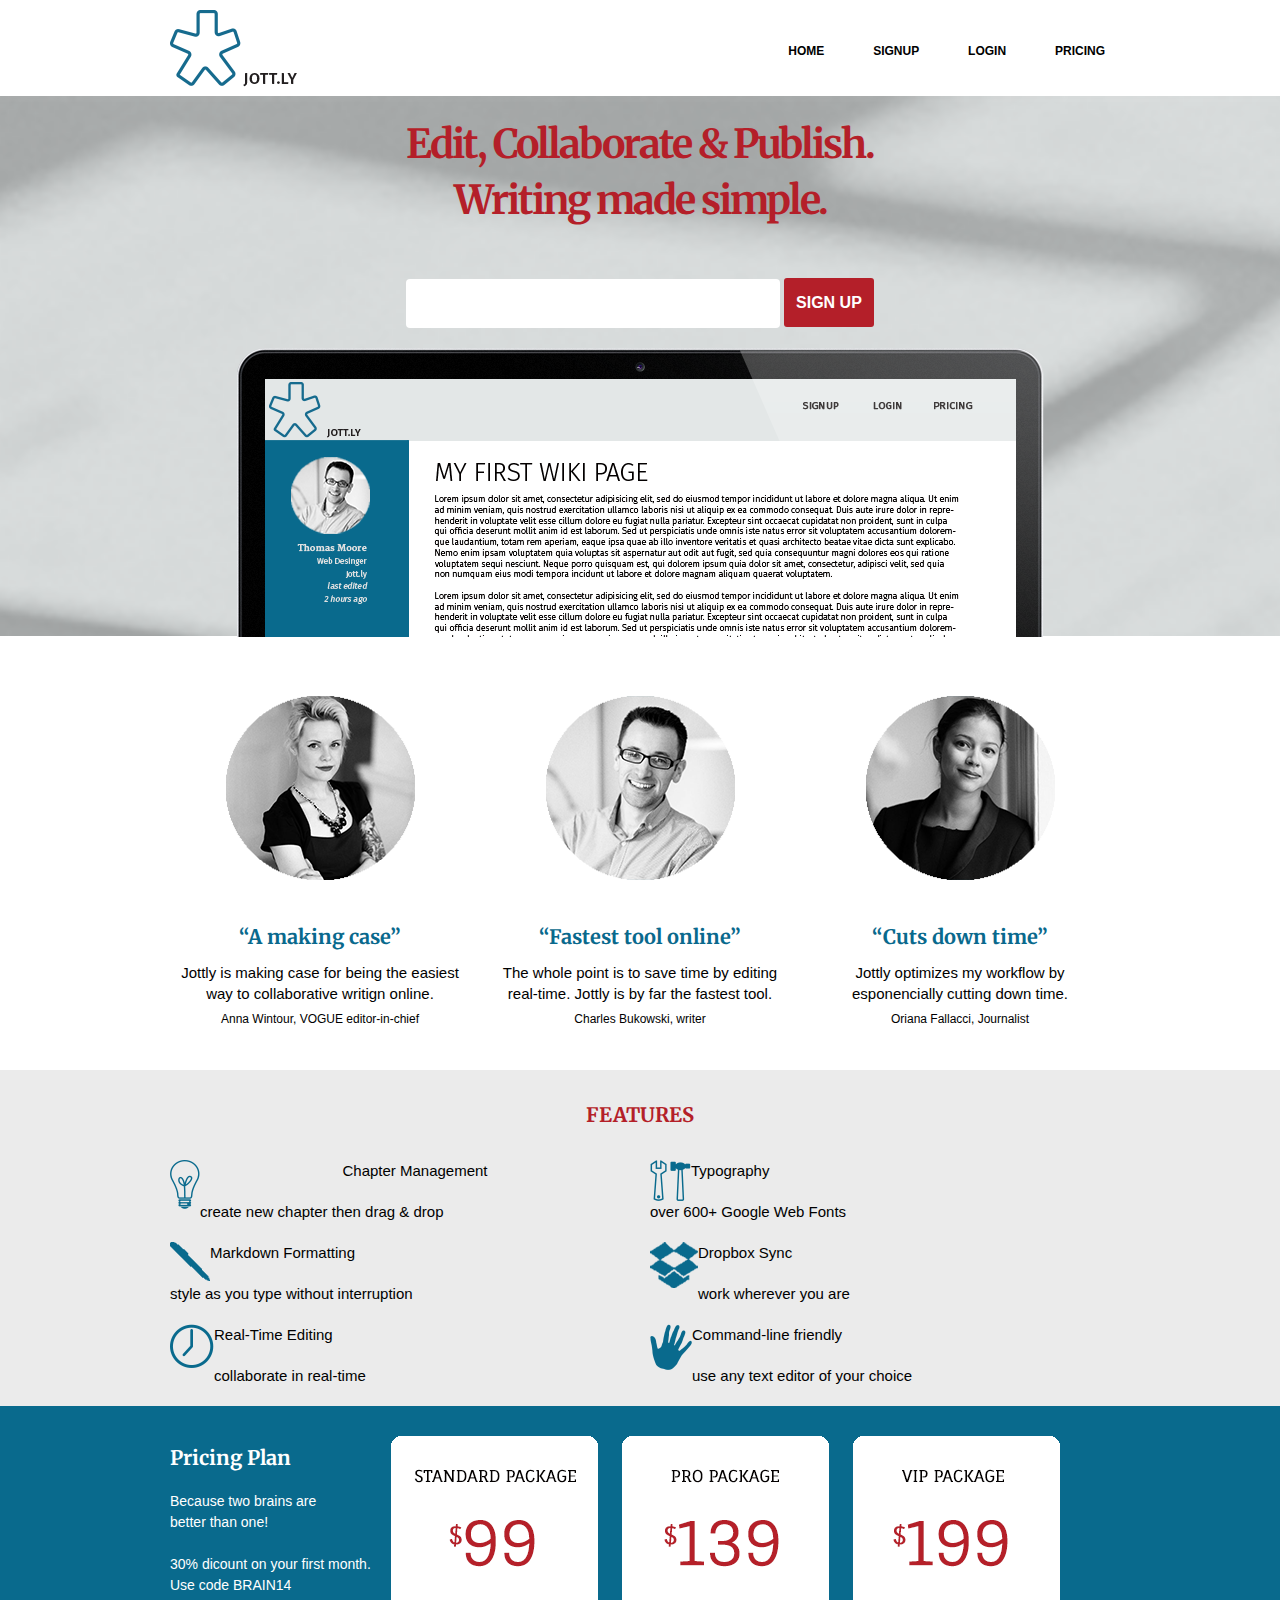
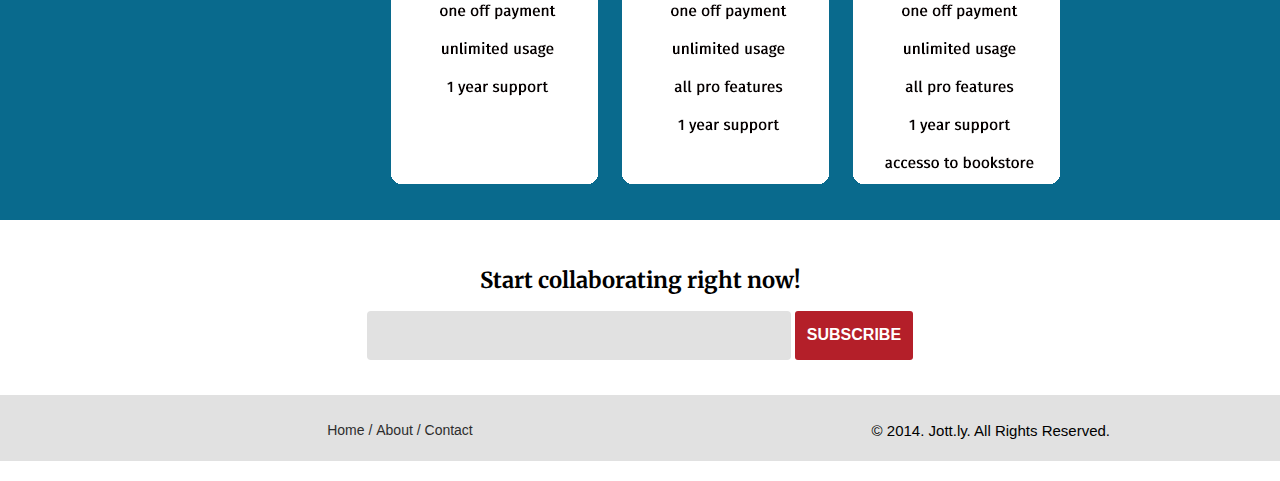
<file: Jottly-Landing-Page/index.html>
<!DOCTYPE html>
<!--[if lt IE 7 ]><html class="ie ie6" lang="en"> <![endif]-->
<!--[if IE 7 ]><html class="ie ie7" lang="en"> <![endif]-->
<!--[if IE 8 ]><html class="ie ie8" lang="en"> <![endif]-->
<!--[if (gte IE 9)|!(IE)]><!--><html lang="en"> <!--<![endif]-->
<head>

	<!-- Basic Page Needs
  ================================================== -->
	<meta charset="utf-8">
	<title>Jott.ly | A simple wiki-like web app</title>
	<meta name="description" content="">
	<meta name="author" content="">

	<!-- Mobile Specific Metas
  ================================================== -->
	<meta name="viewport" content="width=device-width, initial-scale=1, maximum-scale=1">

	<!-- CSS
  ================================================== -->
	<link rel="stylesheet" href="stylesheets/base.css">
	<link rel="stylesheet" href="stylesheets/skeleton.css">
	<link rel="stylesheet" href="stylesheets/style.css">
	<link rel="stylesheet" href="stylesheets/layout.css">

	<link href='http://fonts.googleapis.com/css?family=Merriweather' rel='stylesheet' type='text/css'>

</head>
<body>
	<!-- This is where your header will begin -->
	<div id="header">
		<div class="container">
			<header class="sixteen columns">
				<h1 class="logo">
					<a href="#"><img src="images/logo-1-v-5.png" /></a>
				</h1>
				<nav>
					<ul>
						<li class="selected"><a href="#">Home</a></li>
						<li><a href="#">Signup</a></li>
						<li><a href="#">Login</a></li>
						<li><a href="#">Pricing</a></li>
					</ul>
				</nav>
			</header>
		</div>
		<div id="marketing" class="ten columns offset-by-three">
				<h1>Edit, Collaborate & Publish. </h1>
				<h1>Writing made simple.</h1>
				<h2>The easy collaborative writing tool to edit, share & post content with your peers.</h2>
		<div id="subscribe">
     			<div class="ten columns offset-by-three">
            <form action="">
                <input type="text" />
                <button type="button" onclick="myFunction();">Sign Up</button>
                <script>
				function myFunction() {
    			alert("Thank you for choosing Jott.ly");
				}
				</script>
            </form>
			<div id="screengrab" class="sixteen columns">
				<img src="images/MacBook-Pro.png" />
			</div>
		</div>
	</div>
	<!-- This is where your header will end -->

	<!-- This is where the three testimonials will reside -->
	<div id="testimonials">
		<div class="container">
		<div class="one-third column">
			<span class="ellipse">
				<a href="#"><img src="images/testimonal-1.png" /></a>&nbsp;</span>
			<h3>“A making case”</h3>
			<p>Jottly is making case for being the easiest way to collaborative writign online.</p>
			<p class="title">Anna Wintour, VOGUE editor-in-chief<p>
		</div>
		<div class="one-third column">
			<span class="ellipse">
				<a href="#"><img src="images/testimonal-2.png" /></a>&nbsp;</span>
			<h3>“Fastest tool online”</h3>
			<p>The whole point is to save time by editing real-time. Jottly is by far the fastest tool.</p>
			<p class="title">Charles Bukowski, writer</p>
		</div>
		<div class="one-third column">
			<span class="ellipse">
				<a href="#"><img src="images/testimonal-3.png" /></a>&nbsp;</span>
			<h3>“Cuts down time”</h3>
			<p>Jottly optimizes my workflow by esponencially cutting down time.</p>
			<p class="title">Oriana Fallacci, Journalist</p>
		</div>
	</div>
	<!-- This is where your testimonials end -->

	<!-- This is where your first feature begins -->
	<div id="features">
		<div class="container">
				<div class="ten columns offset-by-three">
					<h4>FEATURES</h4>
				</div>
					<div class="container">
						<div class="eight columns">
						<div>
							<a href="#"><img src="images/icon-1.png" align="left"/>
						<p>Chapter Management</p> 
							<p class="text" align="left">create new chapter then drag & drop</p>
							</div>
						<div>
							<a href="#"><img src="images/icon-2.png" align="left"/>
						<p align="left">Markdown Formatting </p> 
							<p class="text" align="left">style as you type without interruption</p>
						</div>
						<div>
						<a href="#"><img src="images/icon-3.png" align="left"/>
						<p align="left">Real-Time Editing</p> 
							<p class="text" align="left">collaborate in real-time</p>
						</div>
					</div>
						<div class="container">
						<div class="eight columns right" >
							<div> <a href="#"><img src="images/icon-4.png" align="left"/>
							<p align="left">Typography</p> 
								<p class="text" align="left">over 600+ Google Web Fonts</p>
							</div>
							<div>
							<a href="#"><img src="images/icon-5.png" align="left"/>
							<p align="left"> Dropbox Sync</p> 
							<p class="text" align="left">work wherever you are</p>
							</div>
							<div>
							<a href="#"><img src="images/icon-6.png" align="left"/>
						<p align="left">Command-line friendly</p> 
							<p class="text" align="left">use any text editor of your choice</p>
							</div>
						</div>
					</div>
				</div>
			</div>		
		</div>		
	<!-- This is the end of your first feature -->

	<!-- This is where your second feature begins -->
	<div id="Pricing">	
		<div class="container">
			<div class="one-fourth columns" align="left">
				<h5>Pricing Plan</h5>
				<p><br>Because two brains are <br>better than one!</br><br>
				30% dicount on your first month.<br> Use code BRAIN14</br></p>
			</div>
			<div class="one-fourth columns">
		   	 <span class="rectangle">
		   	 	<a href="#"><img class="scale-with-grid" src="images/STANDARD-PACKAGE-.png" align="middle"/></a>&nbsp;</span>
			</div>
			<div class="one-fourth columns">
		   	 <span class="rectangle">
		   	 	<a href="#"><img class="scale-with-grid" src="images/PRO-PACKAGE-.png" align="middle"/></a>&nbsp;</span>
			</div>
			<div class="one-fourth columns">
		   	 <span class="rectangle">
		   	 	<a href="#"><img class="scale-with-grid" src="images/VIP-PACKAGE-.png" align="middle"/></a>&nbsp;</span>
			</div> 
		</div>
	</div>
	<!-- This is the end of your second feature -->

	<!-- This is where the Email Call-To-Action begins -->
	<div id="email">
		<div class="container">
			<div class="ten columns offset-by-three">
				<h6>Start collaborating right now!</h6>
            <form action="">
                <input type="text" />
                <button type="button" onclick="myFunction();">Subscribe</button>
            </form>
			</div>
		</div>
	</div>
	<!-- This is where the Email ends -->

	<!-- This is where your footer begins -->
	<div id="footer">
		<div class="container">
			<div class="eight columns">
				<nav>
					<ul>
						<li><a href="#">Home</a></li> /
						<li><a href="#">About</a></li> /
						<li><a href="#">Contact</a></li>
					</ul>
				</nav>
			</div>
			<div class="eight columns right">
				<p>&copy; 2014. Jott.ly. All Rights Reserved.</p>
			</div>
		</div>
	</div>
	<!-- This is where your footer ends -->

<!-- End Document
================================================== -->
</body>
</html>
</file>
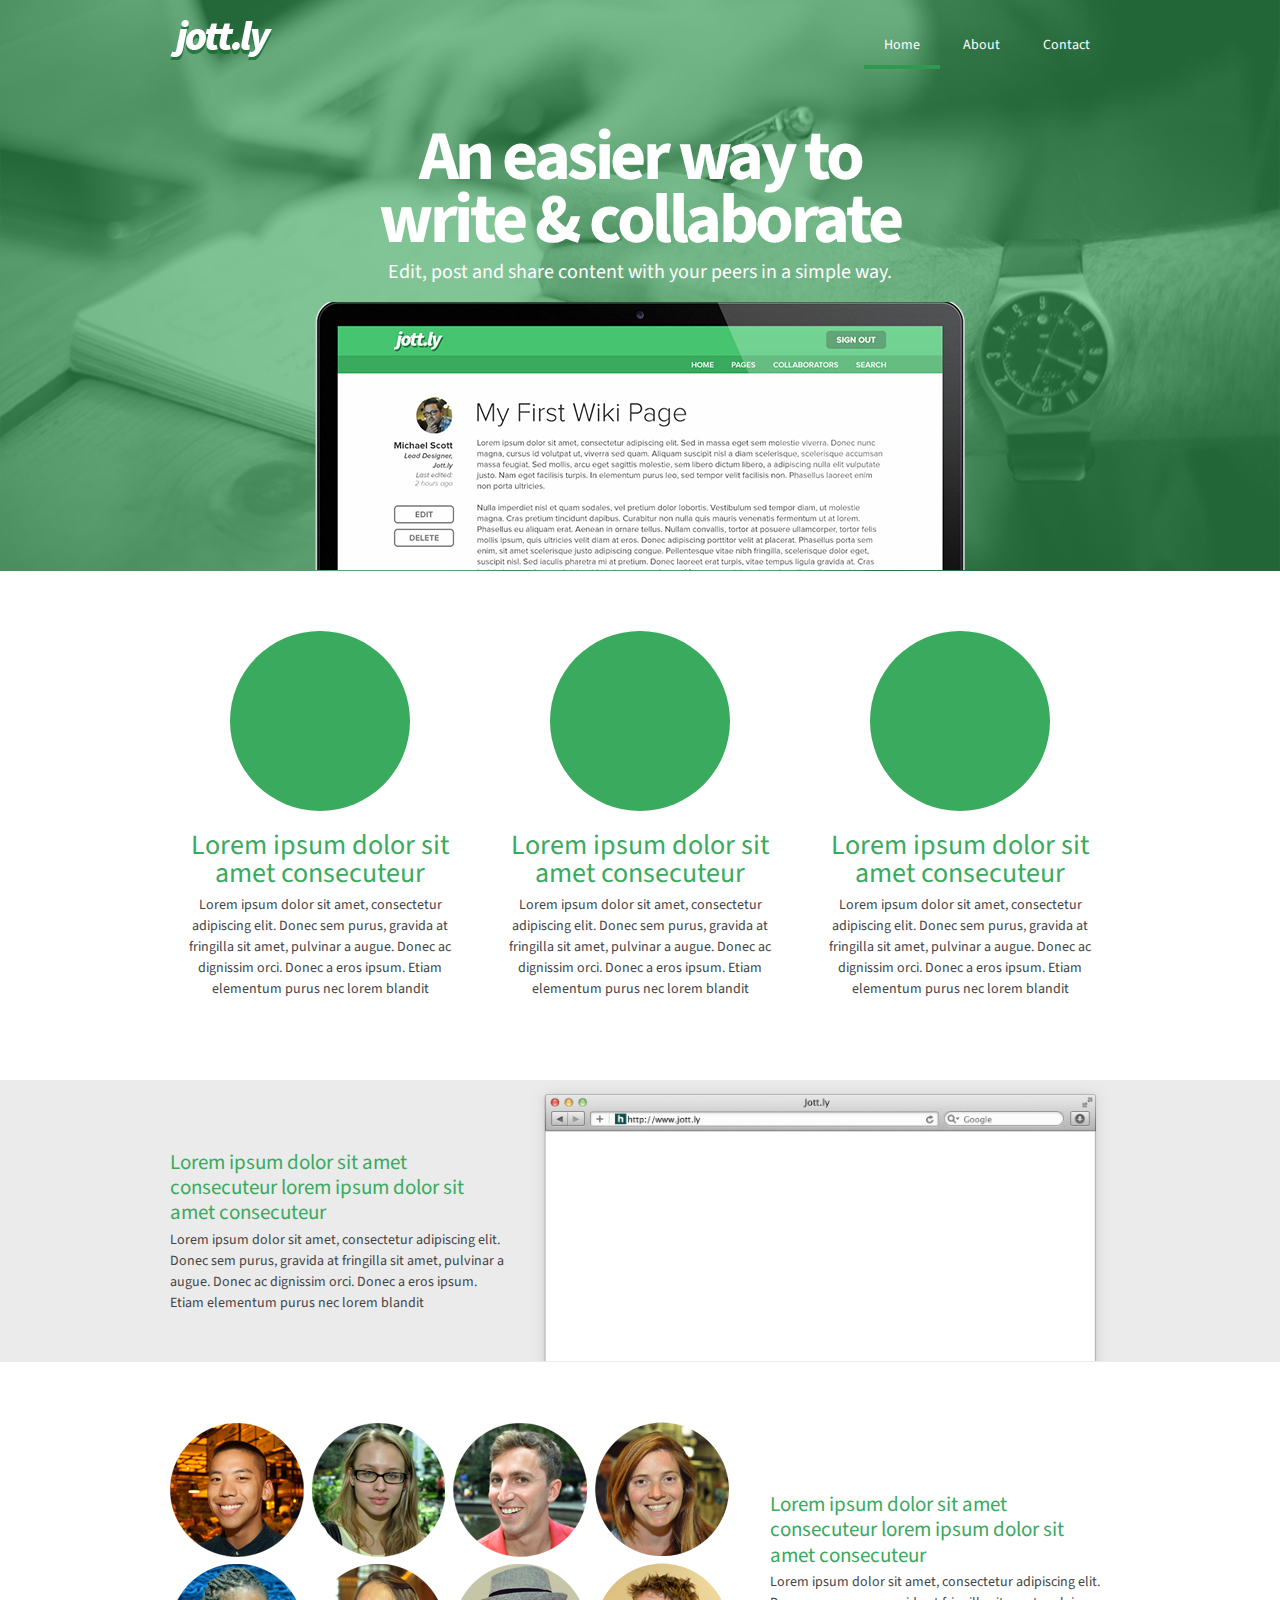
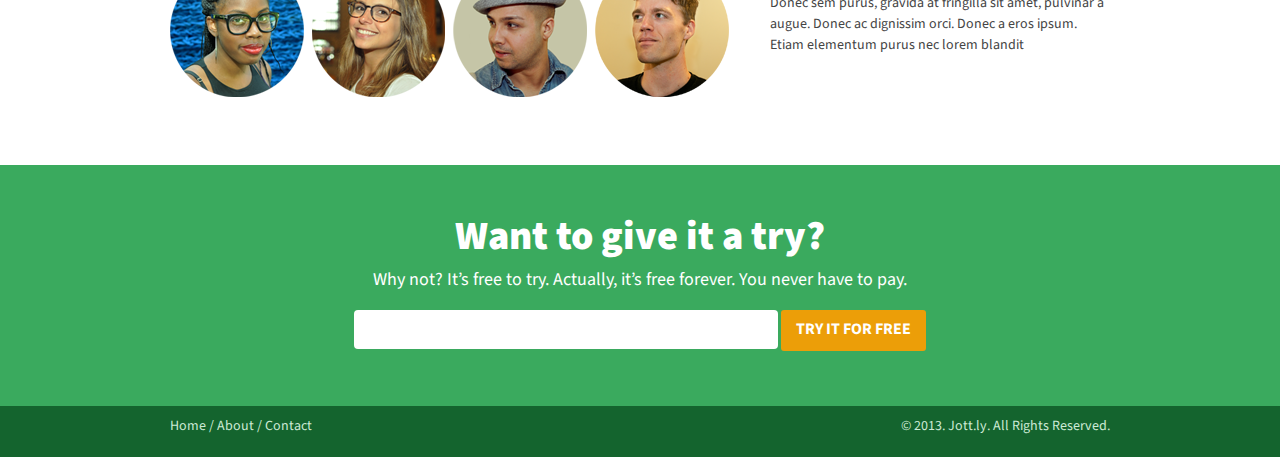
<file: projects/Jottly/index.html>
<!DOCTYPE html>
<!--[if lt IE 7 ]><html class="ie ie6" lang="en"> <![endif]-->
<!--[if IE 7 ]><html class="ie ie7" lang="en"> <![endif]-->
<!--[if IE 8 ]><html class="ie ie8" lang="en"> <![endif]-->
<!--[if (gte IE 9)|!(IE)]><!--><html lang="en"> <!--<![endif]-->
<head>

	<!-- Basic Page Needs
  ================================================== -->
	<meta charset="utf-8">
	<title>Jott.ly | A simple wiki-like web app</title>
	<meta name="description" content="">
	<meta name="author" content="">

	<!-- Mobile Specific Metas
  ================================================== -->
	<meta name="viewport" content="width=device-width, initial-scale=1, maximum-scale=1">

	<!-- CSS
  ================================================== -->
	<link rel="stylesheet" href="stylesheets/base.css">
	<link rel="stylesheet" href="stylesheets/skeleton.css">
	<link rel="stylesheet" href="stylesheets/style.css">
	<link rel="stylesheet" href="stylesheets/layout.css">

	<link href='http://fonts.googleapis.com/css?family=Source+Sans+Pro:300,400,700' rel='stylesheet' type='text/css'>


	<!--[if lt IE 9]>
		<script src="http://html5shim.googlecode.com/svn/trunk/html5.js"></script>
	<![endif]-->

	<!-- Favicons
	================================================== -->
	<link rel="shortcut icon" href="images/favicon.ico">
	<link rel="apple-touch-icon" href="images/apple-touch-icon.png">
	<link rel="apple-touch-icon" sizes="72x72" href="images/apple-touch-icon-72x72.png">
	<link rel="apple-touch-icon" sizes="114x114" href="images/apple-touch-icon-114x114.png">

</head>
<body>
	<!-- This is where your header will begin -->
	<div id="header">
		<div class="container">
			<header class="sixteen columns">
				<h1 class="logo">
					<a href="#"><img src="images/logo.png" /></a>
				</h1>
				<nav>
					<ul>
						<li class="selected"><a href="#">Home</a></li>
						<li><a href="#">About</a></li>
						<li><a href="#">Contact</a></li>
					</ul>
				</nav>
			</header>
			<div id="marketing" class="ten columns offset-by-three">
				<h1>An easier way to write &amp; collaborate</h1>
				<h2>Edit, post and share content with your peers in a simple way.</h2>
			</div>
			<div id="screengrab" class="sixteen columns">
				<img src="images/screengrab.png" />
			</div>
		</div>
	</div>
	<!-- This is where your header will end -->

	<!-- This is where the three columns of quick benefits will reside -->
	<div id="benefits" class="container">
		<div class="one-third column">
			<span class="circle">&nbsp;</span>
			<h3>Lorem ipsum dolor sit amet consecuteur</h3>
			<p>Lorem ipsum dolor sit amet, consectetur adipiscing elit. Donec sem purus, gravida at 
fringilla sit amet, pulvinar a augue. Donec ac dignissim orci. Donec a eros ipsum. Etiam elementum purus nec lorem blandit</p>
		</div>
		<div class="one-third column">
			<span class="circle"></span>
			<h3>Lorem ipsum dolor sit amet consecuteur</h3>
			<p>Lorem ipsum dolor sit amet, consectetur adipiscing elit. Donec sem purus, gravida at 
fringilla sit amet, pulvinar a augue. Donec ac dignissim orci. Donec a eros ipsum. Etiam elementum purus nec lorem blandit</p>
		</div>
		<div class="one-third column">
			<span class="circle"></span>
			<h3>Lorem ipsum dolor sit amet consecuteur</h3>
			<p>Lorem ipsum dolor sit amet, consectetur adipiscing elit. Donec sem purus, gravida at 
fringilla sit amet, pulvinar a augue. Donec ac dignissim orci. Donec a eros ipsum. Etiam elementum purus nec lorem blandit</p>
		</div>
	</div>
	<!-- This is where your benefits end -->

	<!-- This is where your first feature begins -->
	<div id="feature_one">
		<div class="container">
			<div class="six columns">
				<h4>Lorem ipsum dolor sit amet consecuteur lorem ipsum dolor sit amet consecuteur</h4>
				<p>Lorem ipsum dolor sit amet, consectetur adipiscing elit. Donec sem purus, gravida at 
fringilla sit amet, pulvinar a augue. Donec ac dignissim orci. Donec a eros ipsum. Etiam elementum purus nec lorem blandit</p>
			</div>
			<div class="ten columns">
				<img src="images/screengrab2.png" />
			</div>
		</div>
	</div>
	<!-- This is the end of your first feature -->

	<!-- This is where your second feature begins -->
	<div id="feature_two">
		<div class="container">
			<div class="ten columns">
				<img src="images/people.png" />
			</div>
			<div class="six columns">
				<h4>Lorem ipsum dolor sit amet consecuteur lorem ipsum dolor sit amet consecuteur</h4>
				<p>Lorem ipsum dolor sit amet, consectetur adipiscing elit. Donec sem purus, gravida at 
fringilla sit amet, pulvinar a augue. Donec ac dignissim orci. Donec a eros ipsum. Etiam elementum purus nec lorem blandit</p>
			</div>
		</div>
	</div>
	<!-- This is the end of your second feature -->

	<!-- This is where the Email Call-To-Action begins -->
	<div id="email">
		<div class="container">
			<div class="ten columns offset-by-three">
				<h5>Want to give it a try?</h5>
				<h6>Why not? It’s free to try. Actually, it’s free forever. You never have to pay.</h6>
				<form action="">
  				  <!-- Label and text input -->
				  <input type="text" id="regularInput" />
				  <button type="submit">Try it for free</button>
				</form>
			</div>
		</div>
	</div>
	<!-- This is where the Email ends -->

	<!-- This is where your footer begins -->
	<div id="footer">
		<div class="container">
			<div class="eight columns">
				<nav>
					<ul>
						<li><a href="#">Home</a></li> /
						<li><a href="#">About</a></li> /
						<li><a href="#">Contact</a></li>
					</ul>
				</nav>
			</div>
			<div class="eight columns right">
				<p>&copy; 2013. Jott.ly. All Rights Reserved.</p>
			</div>
		</div>
	</div>
	<!-- This is where your footer ends -->

<!-- End Document
================================================== -->
</body>
</html>
</file>
<file: Jottly-Landing-Page/stylesheets/base.css>
/*
* Skeleton V1.2
* Copyright 2011, Dave Gamache
* www.getskeleton.com
* Free to use under the MIT license.
* http://www.opensource.org/licenses/mit-license.php
* 6/20/2012
*/


/* Table of Content
==================================================
	#Reset & Basics
	#Basic Styles
	#Site Styles
	#Typography
	#Links
	#Lists
	#Images
	#Buttons
	#Forms
	#Misc */


/* #Reset & Basics (Inspired by E. Meyers)
================================================== */
	html, body, div, span, applet, object, iframe, h1, h2, h3, h4, h5, h6, p, blockquote, pre, a, abbr, acronym, address, big, cite, code, del, dfn, em, img, ins, kbd, q, s, samp, small, strike, strong, sub, sup, tt, var, b, u, i, center, dl, dt, dd, ol, ul, li, fieldset, form, label, legend, table, caption, tbody, tfoot, thead, tr, th, td, article, aside, canvas, details, embed, figure, figcaption, footer, header, hgroup, menu, nav, output, ruby, section, summary, time, mark, audio, video {
		margin: 0;
		padding: 0;
		border: 0;
		font-size: 100%;
		font: inherit;
		vertical-align: baseline; }
	article, aside, details, figcaption, figure, footer, header, hgroup, menu, nav, section {
		display: block; }
	body {
		line-height: 1; }
	ol, ul {
		list-style: none; }
	blockquote, q {
		quotes: none; }
	blockquote:before, blockquote:after,
	q:before, q:after {
		content: '';
		content: none; }
	table {
		border-collapse: collapse;
		border-spacing: 0; }


/* #Basic Styles
================================================== */
	body {
		background: #fff;
		font: 14px/21px "HelveticaNeue", "Helvetica Neue", Helvetica, Arial, sans-serif;
		color: #444;
		-webkit-font-smoothing: antialiased; /* Fix for webkit rendering */
		-webkit-text-size-adjust: 100%;
 }


/* #Typography
================================================== */
	h1, h2, h3, h4, h5, h6 {
		color: #181818;
		font-family: "Georgia", "Times New Roman", serif;
		font-weight: normal; }
	h1 a, h2 a, h3 a, h4 a, h5 a, h6 a { font-weight: inherit; }
	h1 { font-size: 46px; line-height: 50px; margin-bottom: 14px;}
	h2 { font-size: 35px; line-height: 40px; margin-bottom: 10px; }
	h3 { font-size: 28px; line-height: 34px; margin-bottom: 8px; }
	h4 { font-size: 21px; line-height: 30px; margin-bottom: 4px; }
	h5 { font-size: 17px; line-height: 24px; }
	h6 { font-size: 14px; line-height: 21px; }
	.subheader { color: #777; }

	p { margin: 0 0 20px 0; }
	p img { margin: 0; }
	p.lead { font-size: 21px; line-height: 27px; color: #777;  }

	em { font-style: italic; }
	strong { font-weight: bold; color: #333; }
	small { font-size: 80%; }

/*	Blockquotes  */
	blockquote, blockquote p { font-size: 17px; line-height: 24px; color: #777; font-style: italic; }
	blockquote { margin: 0 0 20px; padding: 9px 20px 0 19px; border-left: 1px solid #ddd; }
	blockquote cite { display: block; font-size: 12px; color: #555; }
	blockquote cite:before { content: "\2014 \0020"; }
	blockquote cite a, blockquote cite a:visited, blockquote cite a:visited { color: #555; }

	hr { border: solid #ddd; border-width: 1px 0 0; clear: both; margin: 10px 0 30px; height: 0; }


/* #Links
================================================== */
	a, a:visited { color: #333; text-decoration: underline; outline: 0; }
	a:hover, a:focus { color: #000; }
	p a, p a:visited { line-height: inherit; }


/* #Lists
================================================== */
	ul, ol { margin-bottom: 20px; }
	ul { list-style: none outside; }
	ol { list-style: decimal; }
	ol, ul.square, ul.circle, ul.disc { margin-left: 30px; }
	ul.square { list-style: square outside; }
	ul.circle { list-style: circle outside; }
	ul.disc { list-style: disc outside; }
	ul ul, ul ol,
	ol ol, ol ul { margin: 4px 0 5px 30px; font-size: 90%;  }
	ul ul li, ul ol li,
	ol ol li, ol ul li { margin-bottom: 6px; }
	li { line-height: 18px; margin-bottom: 12px; }
	ul.large li { line-height: 21px; }
	li p { line-height: 21px; }

/* #Images
================================================== */

	img.scale-with-grid {
		max-width: 100%;
		height: auto; }


/* #Buttons
================================================== */

	.button,
	button,
	input[type="submit"],
	input[type="reset"],
	input[type="button"] {
		background: #eee; /* Old browsers */
		background: #eee -moz-linear-gradient(top, rgba(255,255,255,.2) 0%, rgba(0,0,0,.2) 100%); /* FF3.6+ */
		background: #eee -webkit-gradient(linear, left top, left bottom, color-stop(0%,rgba(255,255,255,.2)), color-stop(100%,rgba(0,0,0,.2))); /* Chrome,Safari4+ */
		background: #eee -webkit-linear-gradient(top, rgba(255,255,255,.2) 0%,rgba(0,0,0,.2) 100%); /* Chrome10+,Safari5.1+ */
		background: #eee -o-linear-gradient(top, rgba(255,255,255,.2) 0%,rgba(0,0,0,.2) 100%); /* Opera11.10+ */
		background: #eee -ms-linear-gradient(top, rgba(255,255,255,.2) 0%,rgba(0,0,0,.2) 100%); /* IE10+ */
		background: #eee linear-gradient(top, rgba(255,255,255,.2) 0%,rgba(0,0,0,.2) 100%); /* W3C */
	  border: 1px solid #aaa;
	  border-top: 1px solid #ccc;
	  border-left: 1px solid #ccc;
	  -moz-border-radius: 3px;
	  -webkit-border-radius: 3px;
	  border-radius: 3px;
	  color: #444;
	  display: inline-block;
	  font-size: 11px;
	  font-weight: bold;
	  text-decoration: none;
	  text-shadow: 0 1px rgba(255, 255, 255, .75);
	  cursor: pointer;
	  margin-bottom: 20px;
	  line-height: normal;
	  padding: 8px 10px;
	  font-family: "HelveticaNeue", "Helvetica Neue", Helvetica, Arial, sans-serif; }

	.button:hover,
	button:hover,
	input[type="submit"]:hover,
	input[type="reset"]:hover,
	input[type="button"]:hover {
		color: #222;
		background: #ddd; /* Old browsers */
		background: #ddd -moz-linear-gradient(top, rgba(255,255,255,.3) 0%, rgba(0,0,0,.3) 100%); /* FF3.6+ */
		background: #ddd -webkit-gradient(linear, left top, left bottom, color-stop(0%,rgba(255,255,255,.3)), color-stop(100%,rgba(0,0,0,.3))); /* Chrome,Safari4+ */
		background: #ddd -webkit-linear-gradient(top, rgba(255,255,255,.3) 0%,rgba(0,0,0,.3) 100%); /* Chrome10+,Safari5.1+ */
		background: #ddd -o-linear-gradient(top, rgba(255,255,255,.3) 0%,rgba(0,0,0,.3) 100%); /* Opera11.10+ */
		background: #ddd -ms-linear-gradient(top, rgba(255,255,255,.3) 0%,rgba(0,0,0,.3) 100%); /* IE10+ */
		background: #ddd linear-gradient(top, rgba(255,255,255,.3) 0%,rgba(0,0,0,.3) 100%); /* W3C */
	  border: 1px solid #888;
	  border-top: 1px solid #aaa;
	  border-left: 1px solid #aaa; }

	.button:active,
	button:active,
	input[type="submit"]:active,
	input[type="reset"]:active,
	input[type="button"]:active {
		border: 1px solid #666;
		background: #ccc; /* Old browsers */
		background: #ccc -moz-linear-gradient(top, rgba(255,255,255,.35) 0%, rgba(10,10,10,.4) 100%); /* FF3.6+ */
		background: #ccc -webkit-gradient(linear, left top, left bottom, color-stop(0%,rgba(255,255,255,.35)), color-stop(100%,rgba(10,10,10,.4))); /* Chrome,Safari4+ */
		background: #ccc -webkit-linear-gradient(top, rgba(255,255,255,.35) 0%,rgba(10,10,10,.4) 100%); /* Chrome10+,Safari5.1+ */
		background: #ccc -o-linear-gradient(top, rgba(255,255,255,.35) 0%,rgba(10,10,10,.4) 100%); /* Opera11.10+ */
		background: #ccc -ms-linear-gradient(top, rgba(255,255,255,.35) 0%,rgba(10,10,10,.4) 100%); /* IE10+ */
		background: #ccc linear-gradient(top, rgba(255,255,255,.35) 0%,rgba(10,10,10,.4) 100%); /* W3C */ }

	.button.full-width,
	button.full-width,
	input[type="submit"].full-width,
	input[type="reset"].full-width,
	input[type="button"].full-width {
		width: 100%;
		padding-left: 0 !important;
		padding-right: 0 !important;
		text-align: center; }

	/* Fix for odd Mozilla border & padding issues */
	button::-moz-focus-inner,
	input::-moz-focus-inner {
    border: 0;
    padding: 0;
	}


/* #Forms
================================================== */

	form {
		margin-bottom: 20px; }
	fieldset {
		margin-bottom: 20px; }
	input[type="text"],
	input[type="password"],
	input[type="email"],
	textarea,
	select {
		border: 1px solid #ccc;
		padding: 6px 4px;
		outline: none;
		-moz-border-radius: 2px;
		-webkit-border-radius: 2px;
		border-radius: 2px;
		font: 13px "HelveticaNeue", "Helvetica Neue", Helvetica, Arial, sans-serif;
		color: #777;
		margin: 0;
		width: 210px;
		max-width: 100%;
		display: block;
		margin-bottom: 20px;
		background: #fff; }
	select {
		padding: 0; }
	input[type="text"]:focus,
	input[type="password"]:focus,
	input[type="email"]:focus,
	textarea:focus {
		border: 1px solid #aaa;
 		color: #444;
 		-moz-box-shadow: 0 0 3px rgba(0,0,0,.2);
		-webkit-box-shadow: 0 0 3px rgba(0,0,0,.2);
		box-shadow:  0 0 3px rgba(0,0,0,.2); }
	textarea {
		min-height: 60px; }
	label,
	legend {
		display: block;
		font-weight: bold;
		font-size: 13px;  }
	select {
		width: 220px; }
	input[type="checkbox"] {
		display: inline; }
	label span,
	legend span {
		font-weight: normal;
		font-size: 13px;
		color: #444; }

/* #Misc
================================================== */
	.remove-bottom { margin-bottom: 0 !important; }
	.half-bottom { margin-bottom: 10px !important; }
	.add-bottom { margin-bottom: 20px !important; }
</file>
<file: Jottly-Landing-Page/stylesheets/skeleton.css>
/*
* Skeleton V1.2
* Copyright 2011, Dave Gamache
* www.getskeleton.com
* Free to use under the MIT license.
* http://www.opensource.org/licenses/mit-license.php
* 6/20/2012
*/


/* Table of Contents
==================================================
    #Base 960 Grid
    #Tablet (Portrait)
    #Mobile (Portrait)
    #Mobile (Landscape)
    #Clearing */



/* #Base 960 Grid
================================================== */

    .container                                  { position: relative; width: 960px; margin: 0 auto; padding: 0; }
    .container .column,
    .container .columns                         { float: left; display: inline; margin-left: 10px; margin-right: 10px; }
    .row                                        { margin-bottom: 20px; }

    /* Nested Column Classes */
    .column.alpha, .columns.alpha               { margin-left: 0; }
    .column.omega, .columns.omega               { margin-right: 0; }

    /* Base Grid */
    .container .one.column,
    .container .one.columns                     { width: 40px;  }
    .container .two.columns                     { width: 100px; }
    .container .three.columns                   { width: 160px; }
    .container .four.columns                    { width: 220px; }
    .container .five.columns                    { width: 280px; }
    .container .six.columns                     { width: 340px; }
    .container .seven.columns                   { width: 400px; }
    .container .eight.columns                   { width: 460px; }
    .container .nine.columns                    { width: 520px; }
    .container .ten.columns                     { width: 580px; }
    .container .eleven.columns                  { width: 640px; }
    .container .twelve.columns                  { width: 700px; }
    .container .thirteen.columns                { width: 760px; }
    .container .fourteen.columns                { width: 820px; }
    .container .fifteen.columns                 { width: 880px; }
    .container .sixteen.columns                 { width: 940px; }

    .container .one-third.column                { width: 300px; }
    .container .two-thirds.column               { width: 620px; }

    /* Offsets */
    .container .offset-by-one                   { padding-left: 60px;  }
    .container .offset-by-two                   { padding-left: 120px; }
    .container .offset-by-three                 { padding-left: 180px; }
    .container .offset-by-four                  { padding-left: 240px; }
    .container .offset-by-five                  { padding-left: 300px; }
    .container .offset-by-six                   { padding-left: 360px; }
    .container .offset-by-seven                 { padding-left: 420px; }
    .container .offset-by-eight                 { padding-left: 480px; }
    .container .offset-by-nine                  { padding-left: 540px; }
    .container .offset-by-ten                   { padding-left: 600px; }
    .container .offset-by-eleven                { padding-left: 660px; }
    .container .offset-by-twelve                { padding-left: 720px; }
    .container .offset-by-thirteen              { padding-left: 780px; }
    .container .offset-by-fourteen              { padding-left: 840px; }
    .container .offset-by-fifteen               { padding-left: 900px; }



/* #Tablet (Portrait)
================================================== */

    /* Note: Design for a width of 768px */

    @media only screen and (min-width: 768px) and (max-width: 959px) {
        .container                                  { width: 768px; }
        .container .column,
        .container .columns                         { margin-left: 10px; margin-right: 10px;  }
        .column.alpha, .columns.alpha               { margin-left: 0; margin-right: 10px; }
        .column.omega, .columns.omega               { margin-right: 0; margin-left: 10px; }
        .alpha.omega                                { margin-left: 0; margin-right: 0; }

        .container .one.column,
        .container .one.columns                     { width: 28px; }
        .container .two.columns                     { width: 76px; }
        .container .three.columns                   { width: 124px; }
        .container .four.columns                    { width: 172px; }
        .container .five.columns                    { width: 220px; }
        .container .six.columns                     { width: 268px; }
        .container .seven.columns                   { width: 316px; }
        .container .eight.columns                   { width: 364px; }
        .container .nine.columns                    { width: 412px; }
        .container .ten.columns                     { width: 460px; }
        .container .eleven.columns                  { width: 508px; }
        .container .twelve.columns                  { width: 556px; }
        .container .thirteen.columns                { width: 604px; }
        .container .fourteen.columns                { width: 652px; }
        .container .fifteen.columns                 { width: 700px; }
        .container .sixteen.columns                 { width: 748px; }

        .container .one-third.column                { width: 236px; }
        .container .two-thirds.column               { width: 492px; }

        /* Offsets */
        .container .offset-by-one                   { padding-left: 48px; }
        .container .offset-by-two                   { padding-left: 96px; }
        .container .offset-by-three                 { padding-left: 144px; }
        .container .offset-by-four                  { padding-left: 192px; }
        .container .offset-by-five                  { padding-left: 240px; }
        .container .offset-by-six                   { padding-left: 288px; }
        .container .offset-by-seven                 { padding-left: 336px; }
        .container .offset-by-eight                 { padding-left: 384px; }
        .container .offset-by-nine                  { padding-left: 432px; }
        .container .offset-by-ten                   { padding-left: 480px; }
        .container .offset-by-eleven                { padding-left: 528px; }
        .container .offset-by-twelve                { padding-left: 576px; }
        .container .offset-by-thirteen              { padding-left: 624px; }
        .container .offset-by-fourteen              { padding-left: 672px; }
        .container .offset-by-fifteen               { padding-left: 720px; }
    }


/*  #Mobile (Portrait)
================================================== */

    /* Note: Design for a width of 320px */

    @media only screen and (max-width: 767px) {
        .container { width: 300px; }
        .container .columns,
        .container .column { margin: 0; }

        .container .one.column,
        .container .one.columns,
        .container .two.columns,
        .container .three.columns,
        .container .four.columns,
        .container .five.columns,
        .container .six.columns,
        .container .seven.columns,
        .container .eight.columns,
        .container .nine.columns,
        .container .ten.columns,
        .container .eleven.columns,
        .container .twelve.columns,
        .container .thirteen.columns,
        .container .fourteen.columns,
        .container .fifteen.columns,
        .container .sixteen.columns,
        .container .one-third.column,
        .container .two-thirds.column  { width: 300px; }

        /* Offsets */
        .container .offset-by-one,
        .container .offset-by-two,
        .container .offset-by-three,
        .container .offset-by-four,
        .container .offset-by-five,
        .container .offset-by-six,
        .container .offset-by-seven,
        .container .offset-by-eight,
        .container .offset-by-nine,
        .container .offset-by-ten,
        .container .offset-by-eleven,
        .container .offset-by-twelve,
        .container .offset-by-thirteen,
        .container .offset-by-fourteen,
        .container .offset-by-fifteen { padding-left: 0; }

    }


/* #Mobile (Landscape)
================================================== */

    /* Note: Design for a width of 480px */

    @media only screen and (min-width: 480px) and (max-width: 767px) {
        .container { width: 420px; }
        .container .columns,
        .container .column { margin: 0; }

        .container .one.column,
        .container .one.columns,
        .container .two.columns,
        .container .three.columns,
        .container .four.columns,
        .container .five.columns,
        .container .six.columns,
        .container .seven.columns,
        .container .eight.columns,
        .container .nine.columns,
        .container .ten.columns,
        .container .eleven.columns,
        .container .twelve.columns,
        .container .thirteen.columns,
        .container .fourteen.columns,
        .container .fifteen.columns,
        .container .sixteen.columns,
        .container .one-third.column,
        .container .two-thirds.column { width: 420px; }
    }


/* #Clearing
================================================== */

    /* Self Clearing Goodness */
    .container:after { content: "\0020"; display: block; height: 0; clear: both; visibility: hidden; }

    /* Use clearfix class on parent to clear nested columns,
    or wrap each row of columns in a <div class="row"> */
    .clearfix:before,
    .clearfix:after,
    .row:before,
    .row:after {
      content: '\0020';
      display: block;
      overflow: hidden;
      visibility: hidden;
      width: 0;
      height: 0; }
    .row:after,
    .clearfix:after {
      clear: both; }
    .row,
    .clearfix {
      zoom: 1; }

    /* You can also use a <br class="clear" /> to clear columns */
    .clear {
      clear: both;
      display: block;
      overflow: hidden;
      visibility: hidden;
      width: 0;
      height: 0;
    }
</file>
<file: Jottly-Landing-Page/stylesheets/style.css>
body {
	font-family: 'Fira Sans', Helvetica, Arial, sans-serif;
}

img {
	max-width: 100%;
	height: auto;
	width: auto\9; /* ie8 */
}

.right {
	text-align: right;
}


/* HEADER */
div#header {
	background-color: #FFF;
	margin: 0;
}
	header {
		margin-top: 10px;
	}
	header h1 {
		margin:0;
		display: inline;
	}
	header nav {
		display:inline;
	}
	header nav ul {
		float: right;
		list-style-type: none;
		margin-top: 30px;
	}
		header nav ul li {
			display: inline;
			padding: 0px 40px;
			padding-right: 5px; 
			font-size: 12px;
			color:#000;
			text-transform: uppercase;
			font-family: 'Fira Sans', sans-serif;
			font-weight: bold;
		}
		
		header nav ul li a {
			text-decoration: none;
			color:#000;
			}

		header nav ul li.selected {
			text-decoration: none;
			color:#b41f29;
		}
			
			header nav ul li a:hover {
			text-decoration: none;
			color:#000;
			}

h1,h3,h4,h5,h6 {
	font-family: 'Merriweather', serif;
}
h2, {	
	font-family: 'Fira Sans', Helvetica, Arial, sans-serif;
}

/* MARKETING */
div#marketing {
	background-color: #e1e1e1;	
	background-image: url('../images/background-image.png');
	background-size: cover;
	background-position: center center;
	margin: 0;
	min-height: 500px;
	padding-top: 10px;
	text-align: center;
}
	div#marketing h1 {
		font-weight: bold;
		color:#b41f29;
		font-size: 40px;
		margin: 10px;
		letter-spacing: -0.05em;
		line-height: .9;
		margin-top: 20px;
	}
		div#marketing h2 {
			color:#0000;
			font-family: 'Fira Sans', Helvetica, Arial, sans-serif;
			font-size: 16px;
			font-weight: bold;
		}
div#subscribe form {
		margin:0 0 15px 0;
		padding:0;
	}
	div#subscribe form input {
		display: inline;
		width:350px;
		height: 25px;
		border-radius: 4px;
		border:none;
		padding: 12px;
	}
	div#subscribe form button {
		display: inline;
		background: #b41f29;
		color:#fff;
		text-shadow:none;
		border:none;
		height: 49px;
		font-family:'Fira Sans', Helvetica, Arial, sans-serif;
		text-transform: uppercase;
		font-size: 16px;
		padding: 12px;
	}

div#screengrab {
	margin-top: -15px;
	text-align: center;
	margin-bottom: -7px;
}

/* TESTIMONIALS */
div#testimonials {
	background-color: #fff;	
	background-size: cover;
	background-position: center center;
	padding-top: 10px;
	padding-right: center;
	padding-bottom: 20px;
	text-align: center;
	margin-top: 0px;
}	

	div#testimonials span.ellipse {
		border-radius: 50%;
		width: 189px;
		height: 184px;
		display: block;
		position: relative;
		margin:0 auto 10px;
		padding-top: 50px;
		padding-bottom: 50px;
	}
	div#testimonials h3 {
		color: #09698d;
		font-family: 'Merriweather', serif;
		font-size: 20px;
		font-weight: bold;
		margin-top: -20px;

		}

		div#testimonials p {
		color: #000;
		font-family: 'Fira Sans', sans-serif;
		font-size: 15px;
	}

	div#testimonials p.title {
		color: #000;
		font-family: 'Fira Sans', sans-serif;
		font-size: 12px;
		margin-top: -15px;
		margin-bottom: 40px;
	}

/* FEATURES */
div#features {
	background-color: #ebebeb;
	background-size: cover;
	background-position: center center;
	padding-top: 100;
	margin-top: 100;
}

		div#features h4 {
		font-weight: bold;
		color:#b41f29;
		font-size: 20px;
		margin: 10px;
		margin-top: 30px;
		margin-bottom: 30px;
	}

		div#features .sixcolumns p, .eightcolumnsright p {
		color: #000;
		font-family: 'Fira Sans', sans-serif;
		font-size: 18px;
		text-align: left;
		float: right;
		margin-left: 20px;
	}

		div#features .sixcolumns p.text, .eightcolumnsright p.text {
		color: #000;
		font-family: 'Fira Sans', sans-serif;
		font-size: 11px;
		margin-left: 20px;
	} 
	
/* Pricing */
	div#Pricing {
		background-color: #096a8d;	
		background-size: cover;
		background-position: center center;
		padding-right: center;
	}

	div#Pricing h5 {
		color: #fff;
		font-family: 'Merriweather', serif;
		font-size: 20px;
		padding-top: 40px;
		font-weight: bold;
	}
	div#Pricing p {
		color: #fff;
		font-family: 'fira sans', sans-serif, arial, helvetica;
		font-size: 14px;
	}
	
	div#Pricing span.rectangle {
			border-radius: 50%;
			display: block;
			margin-top: 30px;
			margin-bottom: 30px;
		}
/* EMAIL */
	div#email {
	background-color: #fff;	
	background-size: cover;
	background-position: center center;
	padding-right: center;
	text-align: center;
	margin-top: 50px;
}

	div#email h6 {
		color: #000;
		font-family: "Merriweather";
		font-size: 22px;
		font-weight: bold;
}

	div#email form {
		margin:0 0 15px 0;
		padding:0;
		padding-top: 20px;
	}
	div#email form input {
		display: inline;
		width:400px;
		height: 25px;
		background:#e1e1e1;
		border-radius: 4px;
		border:none;
		padding: 12px;
	}
	div#email form button {
		background: #b41f29!important;
		color:#fff;
		height: 49px;
		text-shadow:none;
		border:none;
		font-family: 'Fira Sans', Helvetica, Arial, sans-serif;
		text-transform: uppercase;
		font-size: 16px;
		padding:12px;
	}

/* FOOTER */
div#footer {
	background-color: #e1e1e1;
	color:#2d2d2d;
	margin-bottom: 0px;
	padding-bottom: 0px;
}

div#footer nav {
	margin:25px 0 0;
}
div#footer p {
	margin:25px 0 0;
}
	div#footer nav ul {
		list-style-type: none;
	}
		div#footer nav ul li {
			display:inline;
		}
			div#footer nav ul li a {
				color:#2d2d2d;
				text-decoration: none;
			}

a, a:visited {
	color:#b41f29;
	}

a, a:hover {
			text-decoration: none;
			color:#b41f29;
			}
</file>
<file: Jottly-Landing-Page/stylesheets/layout.css>
/*
* Skeleton V1.2
* Copyright 2011, Dave Gamache
* www.getskeleton.com
* Free to use under the MIT license.
* http://www.opensource.org/licenses/mit-license.php
* 6/20/2012
*/

/* Table of Content
==================================================
	#Site Styles
	#Page Styles
	#Media Queries
	#Font-Face */

/* #Site Styles
================================================== */

/* #Page Styles
================================================== */

/* #Media Queries
================================================== */

	/* Smaller than standard 960 (devices and browsers) */
	@media only screen and (max-width: 959px) {}

	/* Tablet Portrait size to standard 960 (devices and browsers) */
	@media only screen and (min-width: 768px) and (max-width: 959px) {}

	/* All Mobile Sizes (devices and browser) */
	@media only screen and (max-width: 767px) {}

	/* Mobile Landscape Size to Tablet Portrait (devices and browsers) */
	@media only screen and (min-width: 480px) and (max-width: 767px) {}

	/* Mobile Portrait Size to Mobile Landscape Size (devices and browsers) */
	@media only screen and (max-width: 479px) {
		header h1 {
			display:block;
			text-align: center;
			margin-top:20px;
		}
		header nav {
			display:block;
		}
		header nav ul {
			float:center;
			text-align: center;
			vertical-align: center;
		}
		header nav ul li {
			display: block;
		}
		header nav ul li.selected {
			border-bottom: none;
			padding: 5px 0;
			background-color: #e1e1e1;
		}

		div#marketing {
			margin-top: 20px;
		}
		div#marketing h1 {
			font-size:27px;
			margin-bottom: 5px;
		}
		div#marketing h2 {
			line-height: 1.2;
			margin-top: 20px;
		}

		div#testimonials {
			padding-bottom: 5px;
		}


		div#testimonials span.ellipse {
			display: block;
			padding-bottom: 15px;
			padding-top: 7px;
		}

		div#testimonials p.title{
			margin-bottom: 10px;
		}

		div#features h4 {
			text-align: center;
		}

		div#features p {
			text-align: center;
		}

		div#Pricing {
			display: block;
		}

		div#Pricing h5 {
			text-align: center;
			padding-left: 40px;
		}

		div#Pricing p{
			text-align: center;
			padding-left: 50px;
		}

		div#Pricing span.rectangle {
		display: block;
		margin: auto;
		padding-left: 50px;		
	}

		div#footer nav {
			text-align: center;
		}
		div#footer div.right {
			text-align: center;
		}
		div#email form input {
			width:50%;
		}
	}


/* #Font-Face
================================================== */
/* 	This is the proper syntax for an @font-face file
		Just create a "fonts" folder at the root,
		copy your FontName into code below and remove
		comment brackets */

/*	@font-face {
	    font-family: 'FontName';
	    src: url('../fonts/FontName.eot');
	    src: url('../fonts/FontName.eot?iefix') format('eot'),
	         url('../fonts/FontName.woff') format('woff'),
	         url('../fonts/FontName.ttf') format('truetype'),
	         url('../fonts/FontName.svg#webfontZam02nTh') format('svg');
	    font-weight: normal;
	    font-style: normal; }
*/
</file>
<file: projects/Jottly/stylesheets/base.css>
/*
* Skeleton V1.2
* Copyright 2011, Dave Gamache
* www.getskeleton.com
* Free to use under the MIT license.
* http://www.opensource.org/licenses/mit-license.php
* 6/20/2012
*/


/* Table of Content
==================================================
	#Reset & Basics
	#Basic Styles
	#Site Styles
	#Typography
	#Links
	#Lists
	#Images
	#Buttons
	#Forms
	#Misc */


/* #Reset & Basics (Inspired by E. Meyers)
================================================== */
	html, body, div, span, applet, object, iframe, h1, h2, h3, h4, h5, h6, p, blockquote, pre, a, abbr, acronym, address, big, cite, code, del, dfn, em, img, ins, kbd, q, s, samp, small, strike, strong, sub, sup, tt, var, b, u, i, center, dl, dt, dd, ol, ul, li, fieldset, form, label, legend, table, caption, tbody, tfoot, thead, tr, th, td, article, aside, canvas, details, embed, figure, figcaption, footer, header, hgroup, menu, nav, output, ruby, section, summary, time, mark, audio, video {
		margin: 0;
		padding: 0;
		border: 0;
		font-size: 100%;
		font: inherit;
		vertical-align: baseline; }
	article, aside, details, figcaption, figure, footer, header, hgroup, menu, nav, section {
		display: block; }
	body {
		line-height: 1; }
	ol, ul {
		list-style: none; }
	blockquote, q {
		quotes: none; }
	blockquote:before, blockquote:after,
	q:before, q:after {
		content: '';
		content: none; }
	table {
		border-collapse: collapse;
		border-spacing: 0; }


/* #Basic Styles
================================================== */
	body {
		background: #fff;
		font: 14px/21px "HelveticaNeue", "Helvetica Neue", Helvetica, Arial, sans-serif;
		color: #444;
		-webkit-font-smoothing: antialiased; /* Fix for webkit rendering */
		-webkit-text-size-adjust: 100%;
 }


/* #Typography
================================================== */
	h1, h2, h3, h4, h5, h6 {
		color: #181818;
		font-family: "Georgia", "Times New Roman", serif;
		font-weight: normal; }
	h1 a, h2 a, h3 a, h4 a, h5 a, h6 a { font-weight: inherit; }
	h1 { font-size: 46px; line-height: 50px; margin-bottom: 14px;}
	h2 { font-size: 35px; line-height: 40px; margin-bottom: 10px; }
	h3 { font-size: 28px; line-height: 34px; margin-bottom: 8px; }
	h4 { font-size: 21px; line-height: 30px; margin-bottom: 4px; }
	h5 { font-size: 17px; line-height: 24px; }
	h6 { font-size: 14px; line-height: 21px; }
	.subheader { color: #777; }

	p { margin: 0 0 20px 0; }
	p img { margin: 0; }
	p.lead { font-size: 21px; line-height: 27px; color: #777;  }

	em { font-style: italic; }
	strong { font-weight: bold; color: #333; }
	small { font-size: 80%; }

/*	Blockquotes  */
	blockquote, blockquote p { font-size: 17px; line-height: 24px; color: #777; font-style: italic; }
	blockquote { margin: 0 0 20px; padding: 9px 20px 0 19px; border-left: 1px solid #ddd; }
	blockquote cite { display: block; font-size: 12px; color: #555; }
	blockquote cite:before { content: "\2014 \0020"; }
	blockquote cite a, blockquote cite a:visited, blockquote cite a:visited { color: #555; }

	hr { border: solid #ddd; border-width: 1px 0 0; clear: both; margin: 10px 0 30px; height: 0; }


/* #Links
================================================== */
	a, a:visited { color: #333; text-decoration: underline; outline: 0; }
	a:hover, a:focus { color: #000; }
	p a, p a:visited { line-height: inherit; }


/* #Lists
================================================== */
	ul, ol { margin-bottom: 20px; }
	ul { list-style: none outside; }
	ol { list-style: decimal; }
	ol, ul.square, ul.circle, ul.disc { margin-left: 30px; }
	ul.square { list-style: square outside; }
	ul.circle { list-style: circle outside; }
	ul.disc { list-style: disc outside; }
	ul ul, ul ol,
	ol ol, ol ul { margin: 4px 0 5px 30px; font-size: 90%;  }
	ul ul li, ul ol li,
	ol ol li, ol ul li { margin-bottom: 6px; }
	li { line-height: 18px; margin-bottom: 12px; }
	ul.large li { line-height: 21px; }
	li p { line-height: 21px; }

/* #Images
================================================== */

	img.scale-with-grid {
		max-width: 100%;
		height: auto; }


/* #Buttons
================================================== */

	.button,
	button,
	input[type="submit"],
	input[type="reset"],
	input[type="button"] {
		background: #eee; /* Old browsers */
		background: #eee -moz-linear-gradient(top, rgba(255,255,255,.2) 0%, rgba(0,0,0,.2) 100%); /* FF3.6+ */
		background: #eee -webkit-gradient(linear, left top, left bottom, color-stop(0%,rgba(255,255,255,.2)), color-stop(100%,rgba(0,0,0,.2))); /* Chrome,Safari4+ */
		background: #eee -webkit-linear-gradient(top, rgba(255,255,255,.2) 0%,rgba(0,0,0,.2) 100%); /* Chrome10+,Safari5.1+ */
		background: #eee -o-linear-gradient(top, rgba(255,255,255,.2) 0%,rgba(0,0,0,.2) 100%); /* Opera11.10+ */
		background: #eee -ms-linear-gradient(top, rgba(255,255,255,.2) 0%,rgba(0,0,0,.2) 100%); /* IE10+ */
		background: #eee linear-gradient(top, rgba(255,255,255,.2) 0%,rgba(0,0,0,.2) 100%); /* W3C */
	  border: 1px solid #aaa;
	  border-top: 1px solid #ccc;
	  border-left: 1px solid #ccc;
	  -moz-border-radius: 3px;
	  -webkit-border-radius: 3px;
	  border-radius: 3px;
	  color: #444;
	  display: inline-block;
	  font-size: 11px;
	  font-weight: bold;
	  text-decoration: none;
	  text-shadow: 0 1px rgba(255, 255, 255, .75);
	  cursor: pointer;
	  margin-bottom: 20px;
	  line-height: normal;
	  padding: 8px 10px;
	  font-family: "HelveticaNeue", "Helvetica Neue", Helvetica, Arial, sans-serif; }

	.button:hover,
	button:hover,
	input[type="submit"]:hover,
	input[type="reset"]:hover,
	input[type="button"]:hover {
		color: #222;
		background: #ddd; /* Old browsers */
		background: #ddd -moz-linear-gradient(top, rgba(255,255,255,.3) 0%, rgba(0,0,0,.3) 100%); /* FF3.6+ */
		background: #ddd -webkit-gradient(linear, left top, left bottom, color-stop(0%,rgba(255,255,255,.3)), color-stop(100%,rgba(0,0,0,.3))); /* Chrome,Safari4+ */
		background: #ddd -webkit-linear-gradient(top, rgba(255,255,255,.3) 0%,rgba(0,0,0,.3) 100%); /* Chrome10+,Safari5.1+ */
		background: #ddd -o-linear-gradient(top, rgba(255,255,255,.3) 0%,rgba(0,0,0,.3) 100%); /* Opera11.10+ */
		background: #ddd -ms-linear-gradient(top, rgba(255,255,255,.3) 0%,rgba(0,0,0,.3) 100%); /* IE10+ */
		background: #ddd linear-gradient(top, rgba(255,255,255,.3) 0%,rgba(0,0,0,.3) 100%); /* W3C */
	  border: 1px solid #888;
	  border-top: 1px solid #aaa;
	  border-left: 1px solid #aaa; }

	.button:active,
	button:active,
	input[type="submit"]:active,
	input[type="reset"]:active,
	input[type="button"]:active {
		border: 1px solid #666;
		background: #ccc; /* Old browsers */
		background: #ccc -moz-linear-gradient(top, rgba(255,255,255,.35) 0%, rgba(10,10,10,.4) 100%); /* FF3.6+ */
		background: #ccc -webkit-gradient(linear, left top, left bottom, color-stop(0%,rgba(255,255,255,.35)), color-stop(100%,rgba(10,10,10,.4))); /* Chrome,Safari4+ */
		background: #ccc -webkit-linear-gradient(top, rgba(255,255,255,.35) 0%,rgba(10,10,10,.4) 100%); /* Chrome10+,Safari5.1+ */
		background: #ccc -o-linear-gradient(top, rgba(255,255,255,.35) 0%,rgba(10,10,10,.4) 100%); /* Opera11.10+ */
		background: #ccc -ms-linear-gradient(top, rgba(255,255,255,.35) 0%,rgba(10,10,10,.4) 100%); /* IE10+ */
		background: #ccc linear-gradient(top, rgba(255,255,255,.35) 0%,rgba(10,10,10,.4) 100%); /* W3C */ }

	.button.full-width,
	button.full-width,
	input[type="submit"].full-width,
	input[type="reset"].full-width,
	input[type="button"].full-width {
		width: 100%;
		padding-left: 0 !important;
		padding-right: 0 !important;
		text-align: center; }

	/* Fix for odd Mozilla border & padding issues */
	button::-moz-focus-inner,
	input::-moz-focus-inner {
    border: 0;
    padding: 0;
	}


/* #Forms
================================================== */

	form {
		margin-bottom: 20px; }
	fieldset {
		margin-bottom: 20px; }
	input[type="text"],
	input[type="password"],
	input[type="email"],
	textarea,
	select {
		border: 1px solid #ccc;
		padding: 6px 4px;
		outline: none;
		-moz-border-radius: 2px;
		-webkit-border-radius: 2px;
		border-radius: 2px;
		font: 13px "HelveticaNeue", "Helvetica Neue", Helvetica, Arial, sans-serif;
		color: #777;
		margin: 0;
		width: 210px;
		max-width: 100%;
		display: block;
		margin-bottom: 20px;
		background: #fff; }
	select {
		padding: 0; }
	input[type="text"]:focus,
	input[type="password"]:focus,
	input[type="email"]:focus,
	textarea:focus {
		border: 1px solid #aaa;
 		color: #444;
 		-moz-box-shadow: 0 0 3px rgba(0,0,0,.2);
		-webkit-box-shadow: 0 0 3px rgba(0,0,0,.2);
		box-shadow:  0 0 3px rgba(0,0,0,.2); }
	textarea {
		min-height: 60px; }
	label,
	legend {
		display: block;
		font-weight: bold;
		font-size: 13px;  }
	select {
		width: 220px; }
	input[type="checkbox"] {
		display: inline; }
	label span,
	legend span {
		font-weight: normal;
		font-size: 13px;
		color: #444; }

/* #Misc
================================================== */
	.remove-bottom { margin-bottom: 0 !important; }
	.half-bottom { margin-bottom: 10px !important; }
	.add-bottom { margin-bottom: 20px !important; }
</file>
<file: projects/Jottly/stylesheets/skeleton.css>
/*
* Skeleton V1.2
* Copyright 2011, Dave Gamache
* www.getskeleton.com
* Free to use under the MIT license.
* http://www.opensource.org/licenses/mit-license.php
* 6/20/2012
*/


/* Table of Contents
==================================================
    #Base 960 Grid
    #Tablet (Portrait)
    #Mobile (Portrait)
    #Mobile (Landscape)
    #Clearing */



/* #Base 960 Grid
================================================== */

    .container                                  { position: relative; width: 960px; margin: 0 auto; padding: 0; }
    .container .column,
    .container .columns                         { float: left; display: inline; margin-left: 10px; margin-right: 10px; }
    .row                                        { margin-bottom: 20px; }

    /* Nested Column Classes */
    .column.alpha, .columns.alpha               { margin-left: 0; }
    .column.omega, .columns.omega               { margin-right: 0; }

    /* Base Grid */
    .container .one.column,
    .container .one.columns                     { width: 40px;  }
    .container .two.columns                     { width: 100px; }
    .container .three.columns                   { width: 160px; }
    .container .four.columns                    { width: 220px; }
    .container .five.columns                    { width: 280px; }
    .container .six.columns                     { width: 340px; }
    .container .seven.columns                   { width: 400px; }
    .container .eight.columns                   { width: 460px; }
    .container .nine.columns                    { width: 520px; }
    .container .ten.columns                     { width: 580px; }
    .container .eleven.columns                  { width: 640px; }
    .container .twelve.columns                  { width: 700px; }
    .container .thirteen.columns                { width: 760px; }
    .container .fourteen.columns                { width: 820px; }
    .container .fifteen.columns                 { width: 880px; }
    .container .sixteen.columns                 { width: 940px; }

    .container .one-third.column                { width: 300px; }
    .container .two-thirds.column               { width: 620px; }

    /* Offsets */
    .container .offset-by-one                   { padding-left: 60px;  }
    .container .offset-by-two                   { padding-left: 120px; }
    .container .offset-by-three                 { padding-left: 180px; }
    .container .offset-by-four                  { padding-left: 240px; }
    .container .offset-by-five                  { padding-left: 300px; }
    .container .offset-by-six                   { padding-left: 360px; }
    .container .offset-by-seven                 { padding-left: 420px; }
    .container .offset-by-eight                 { padding-left: 480px; }
    .container .offset-by-nine                  { padding-left: 540px; }
    .container .offset-by-ten                   { padding-left: 600px; }
    .container .offset-by-eleven                { padding-left: 660px; }
    .container .offset-by-twelve                { padding-left: 720px; }
    .container .offset-by-thirteen              { padding-left: 780px; }
    .container .offset-by-fourteen              { padding-left: 840px; }
    .container .offset-by-fifteen               { padding-left: 900px; }



/* #Tablet (Portrait)
================================================== */

    /* Note: Design for a width of 768px */

    @media only screen and (min-width: 768px) and (max-width: 959px) {
        .container                                  { width: 768px; }
        .container .column,
        .container .columns                         { margin-left: 10px; margin-right: 10px;  }
        .column.alpha, .columns.alpha               { margin-left: 0; margin-right: 10px; }
        .column.omega, .columns.omega               { margin-right: 0; margin-left: 10px; }
        .alpha.omega                                { margin-left: 0; margin-right: 0; }

        .container .one.column,
        .container .one.columns                     { width: 28px; }
        .container .two.columns                     { width: 76px; }
        .container .three.columns                   { width: 124px; }
        .container .four.columns                    { width: 172px; }
        .container .five.columns                    { width: 220px; }
        .container .six.columns                     { width: 268px; }
        .container .seven.columns                   { width: 316px; }
        .container .eight.columns                   { width: 364px; }
        .container .nine.columns                    { width: 412px; }
        .container .ten.columns                     { width: 460px; }
        .container .eleven.columns                  { width: 508px; }
        .container .twelve.columns                  { width: 556px; }
        .container .thirteen.columns                { width: 604px; }
        .container .fourteen.columns                { width: 652px; }
        .container .fifteen.columns                 { width: 700px; }
        .container .sixteen.columns                 { width: 748px; }

        .container .one-third.column                { width: 236px; }
        .container .two-thirds.column               { width: 492px; }

        /* Offsets */
        .container .offset-by-one                   { padding-left: 48px; }
        .container .offset-by-two                   { padding-left: 96px; }
        .container .offset-by-three                 { padding-left: 144px; }
        .container .offset-by-four                  { padding-left: 192px; }
        .container .offset-by-five                  { padding-left: 240px; }
        .container .offset-by-six                   { padding-left: 288px; }
        .container .offset-by-seven                 { padding-left: 336px; }
        .container .offset-by-eight                 { padding-left: 384px; }
        .container .offset-by-nine                  { padding-left: 432px; }
        .container .offset-by-ten                   { padding-left: 480px; }
        .container .offset-by-eleven                { padding-left: 528px; }
        .container .offset-by-twelve                { padding-left: 576px; }
        .container .offset-by-thirteen              { padding-left: 624px; }
        .container .offset-by-fourteen              { padding-left: 672px; }
        .container .offset-by-fifteen               { padding-left: 720px; }
    }


/*  #Mobile (Portrait)
================================================== */

    /* Note: Design for a width of 320px */

    @media only screen and (max-width: 767px) {
        .container { width: 300px; }
        .container .columns,
        .container .column { margin: 0; }

        .container .one.column,
        .container .one.columns,
        .container .two.columns,
        .container .three.columns,
        .container .four.columns,
        .container .five.columns,
        .container .six.columns,
        .container .seven.columns,
        .container .eight.columns,
        .container .nine.columns,
        .container .ten.columns,
        .container .eleven.columns,
        .container .twelve.columns,
        .container .thirteen.columns,
        .container .fourteen.columns,
        .container .fifteen.columns,
        .container .sixteen.columns,
        .container .one-third.column,
        .container .two-thirds.column  { width: 300px; }

        /* Offsets */
        .container .offset-by-one,
        .container .offset-by-two,
        .container .offset-by-three,
        .container .offset-by-four,
        .container .offset-by-five,
        .container .offset-by-six,
        .container .offset-by-seven,
        .container .offset-by-eight,
        .container .offset-by-nine,
        .container .offset-by-ten,
        .container .offset-by-eleven,
        .container .offset-by-twelve,
        .container .offset-by-thirteen,
        .container .offset-by-fourteen,
        .container .offset-by-fifteen { padding-left: 0; }

    }


/* #Mobile (Landscape)
================================================== */

    /* Note: Design for a width of 480px */

    @media only screen and (min-width: 480px) and (max-width: 767px) {
        .container { width: 420px; }
        .container .columns,
        .container .column { margin: 0; }

        .container .one.column,
        .container .one.columns,
        .container .two.columns,
        .container .three.columns,
        .container .four.columns,
        .container .five.columns,
        .container .six.columns,
        .container .seven.columns,
        .container .eight.columns,
        .container .nine.columns,
        .container .ten.columns,
        .container .eleven.columns,
        .container .twelve.columns,
        .container .thirteen.columns,
        .container .fourteen.columns,
        .container .fifteen.columns,
        .container .sixteen.columns,
        .container .one-third.column,
        .container .two-thirds.column { width: 420px; }
    }


/* #Clearing
================================================== */

    /* Self Clearing Goodness */
    .container:after { content: "\0020"; display: block; height: 0; clear: both; visibility: hidden; }

    /* Use clearfix class on parent to clear nested columns,
    or wrap each row of columns in a <div class="row"> */
    .clearfix:before,
    .clearfix:after,
    .row:before,
    .row:after {
      content: '\0020';
      display: block;
      overflow: hidden;
      visibility: hidden;
      width: 0;
      height: 0; }
    .row:after,
    .clearfix:after {
      clear: both; }
    .row,
    .clearfix {
      zoom: 1; }

    /* You can also use a <br class="clear" /> to clear columns */
    .clear {
      clear: both;
      display: block;
      overflow: hidden;
      visibility: hidden;
      width: 0;
      height: 0;
    }
</file>
<file: projects/Jottly/stylesheets/style.css>
body {
	font-family: 'Source Sans Pro', Helvetica, Arial, sans-serif;
}

img {
	max-width: 100%;
	height: auto;
	width: auto\9; /* ie8 */
}

.right {
	text-align: right;
}


/* HEADER */
div#header {
	background-color: #3aaa5e;
	background-image: url('../images/main-image.png');
	background-size: cover;
	background-position: center center;
	margin: 0;
	min-height: 500px;
}
	header {
		margin-top: 20px;
	}
	header h1 {
		margin:0;
		display: inline;
	}
	header nav {
		display:inline;
	}
	header nav ul {
		float: right;
		list-style-type: none;
		margin-top: 15px;
	}
		header nav ul li {
			display: inline;
			padding:0px 20px;
		}
		header nav ul li.selected {
			border-bottom: 4px solid #309852;
			padding-bottom: 10px;
		}
			header nav ul li a {
				color:#fff;
				text-decoration: none;
			}
			header nav ul li a:hover {
				color:#ccc;
			}
h1,h2,h3,h4,h5,h6 {
	font-family: 'Source Sans Pro', Helvetica, Arial, sans-serif;
}

/* MARKETING */
div#marketing {
	text-align: center;
	margin-top: 50px;
}

	div#marketing h1 {
		font-weight: 700;
		color:#fff;
		font-size: 70px;
		margin:0;
		letter-spacing: -0.05em;
		line-height: .9;
	}
		div#marketing h2 {
			color:#fff;
			font-size: 20px;
		}

div#screengrab {
	margin-bottom: -6px;
	text-align: center;
}

/* BENEFITS */
div#benefits {
	text-align: center;
	padding:60px 0;
}
	div#benefits h3 {
		color:#3aaa5e;
		line-height: 1;
		font-weight: 400;
	}
	div#benefits span.circle {
		background-color: #3aaa5e;
		border-radius: 50%;
		height: 180px;
		width: 180px;
		display: block;
		position: relative;
		margin:0 auto 20px;
	}

/* FEATURE ONE */
div#feature_one {
	background-color: #ebebeb;
}
div#feature_one img {
	margin-bottom: -6px;
}
div#feature_one h4, div#feature_two h4 {
	color: #3aaa5e;
	line-height: 1.2;
	margin-top:70px;
}

/* FEATURE TWO */
div#feature_two {
	padding:60px 0;
}

/* EMAIL */
div#email {
	background-color: #3aaa5e;
	text-align: center;
	padding:60px 0 20px;
}
	div#email h5 {
		font-size: 40px;
		font-weight: 900;
		color:#fff;
		margin-bottom: 20px;
	}
	div#email h6 {
		font-size: 18px;
		font-weight: 400;
		color:#fff;
		margin-bottom: 20px;
	}
	div#email form {
		margin:0 0 15px 0;
		padding:0;
	}
	div#email form input {
		display: inline;
		width:400px;
		border-radius: 4px;
		border:none;
		padding: 12px;
	}
	div#email form button {
		background: #ec9e08!important;
		color:#fff;
		text-shadow:none;
		border:none;
		font-family: 'Source Sans Pro', Helvetica, Arial, sans-serif;
		text-transform: uppercase;
		font-size: 16px;
		padding:8px 15px 11px;
	}

/* FOOTER */
div#footer {
	background-color: #14642e;
	color:#ccead5;
}
div#footer nav {
	margin:10px 0 0;
}
div#footer p {
	margin:10px 0 0;
}
	div#footer nav ul {
		list-style-type: none;
	}
		div#footer nav ul li {
			display:inline;
		}
			div#footer nav ul li a {
				color:#ccead5;
				text-decoration: none;
			}

a, a:visited {
	color:#fff;
}
</file>
<file: projects/Jottly/stylesheets/layout.css>
/*
* Skeleton V1.2
* Copyright 2011, Dave Gamache
* www.getskeleton.com
* Free to use under the MIT license.
* http://www.opensource.org/licenses/mit-license.php
* 6/20/2012
*/

/* Table of Content
==================================================
	#Site Styles
	#Page Styles
	#Media Queries
	#Font-Face */

/* #Site Styles
================================================== */

/* #Page Styles
================================================== */

/* #Media Queries
================================================== */

	/* Smaller than standard 960 (devices and browsers) */
	@media only screen and (max-width: 959px) {}

	/* Tablet Portrait size to standard 960 (devices and browsers) */
	@media only screen and (min-width: 768px) and (max-width: 959px) {}

	/* All Mobile Sizes (devices and browser) */
	@media only screen and (max-width: 767px) {}

	/* Mobile Landscape Size to Tablet Portrait (devices and browsers) */
	@media only screen and (min-width: 480px) and (max-width: 767px) {}

	/* Mobile Portrait Size to Mobile Landscape Size (devices and browsers) */
	@media only screen and (max-width: 479px) {
		header h1 {
			display:block;
			text-align: center;
			margin-top:20px;
		}
		header nav {
			display:block;
		}
		header nav ul {
			float:none;
			text-align: center;
		}
		header nav ul li {
			display: block;
		}
		header nav ul li.selected {
			border-bottom: none;
			padding: 5px 0;
			background-color: #309852;
		}
		div#marketing {
			margin-top: 20px;
		}
		div#marketing h1 {
			font-size:45px;
			margin-bottom: 5px;
		}
		div#marketing h2 {
			line-height: 1.2;
		}
		div#footer nav {
			text-align: center;
		}
		div#footer div.right {
			text-align: center;
		}
		div#email form input {
			width:50%;
		}
	}


/* #Font-Face
================================================== */
/* 	This is the proper syntax for an @font-face file
		Just create a "fonts" folder at the root,
		copy your FontName into code below and remove
		comment brackets */

/*	@font-face {
	    font-family: 'FontName';
	    src: url('../fonts/FontName.eot');
	    src: url('../fonts/FontName.eot?iefix') format('eot'),
	         url('../fonts/FontName.woff') format('woff'),
	         url('../fonts/FontName.ttf') format('truetype'),
	         url('../fonts/FontName.svg#webfontZam02nTh') format('svg');
	    font-weight: normal;
	    font-style: normal; }
*/
</file>
